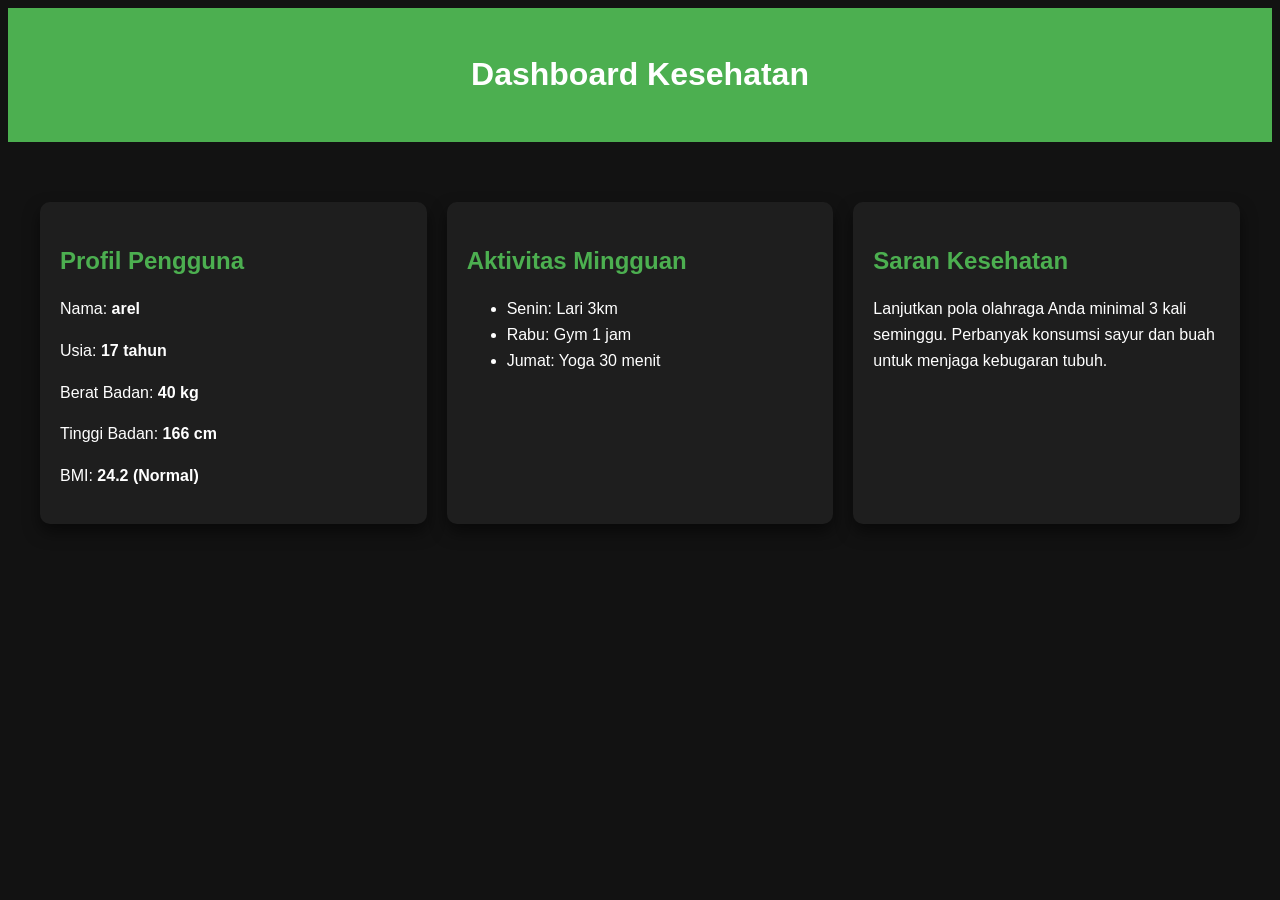
<file: dashboard.html>
<!DOCTYPE html>
<html lang="id">
<head>
  <meta charset="UTF-8">
  <title>Dashboard Kesehatan</title>
  <link rel="stylesheet" href="styles.css">
</head>
<body>
  <header>
    <h1>Dashboard Kesehatan</h1>
  </header>

  <main class="dashboard">
    <div class="card">
      <h2>Profil Pengguna</h2>
      <p>Nama: <strong>arel</strong></p>
      <p>Usia: <strong>17 tahun</strong></p>
      <p>Berat Badan: <strong>40 kg</strong></p>
      <p>Tinggi Badan: <strong>166 cm</strong></p>
      <p>BMI: <strong>24.2 (Normal)</strong></p>
    </div>

    <div class="card">
      <h2>Aktivitas Mingguan</h2>
      <ul>
        <li>Senin: Lari 3km</li>
        <li>Rabu: Gym 1 jam</li>
        <li>Jumat: Yoga 30 menit</li>
      </ul>
    </div>

    <div class="card">
      <h2>Saran Kesehatan</h2>
      <p>Lanjutkan pola olahraga Anda minimal 3 kali seminggu. Perbanyak konsumsi sayur dan buah untuk menjaga kebugaran tubuh.</p>
    </div>
  </main>
</body>
</html>
</file>
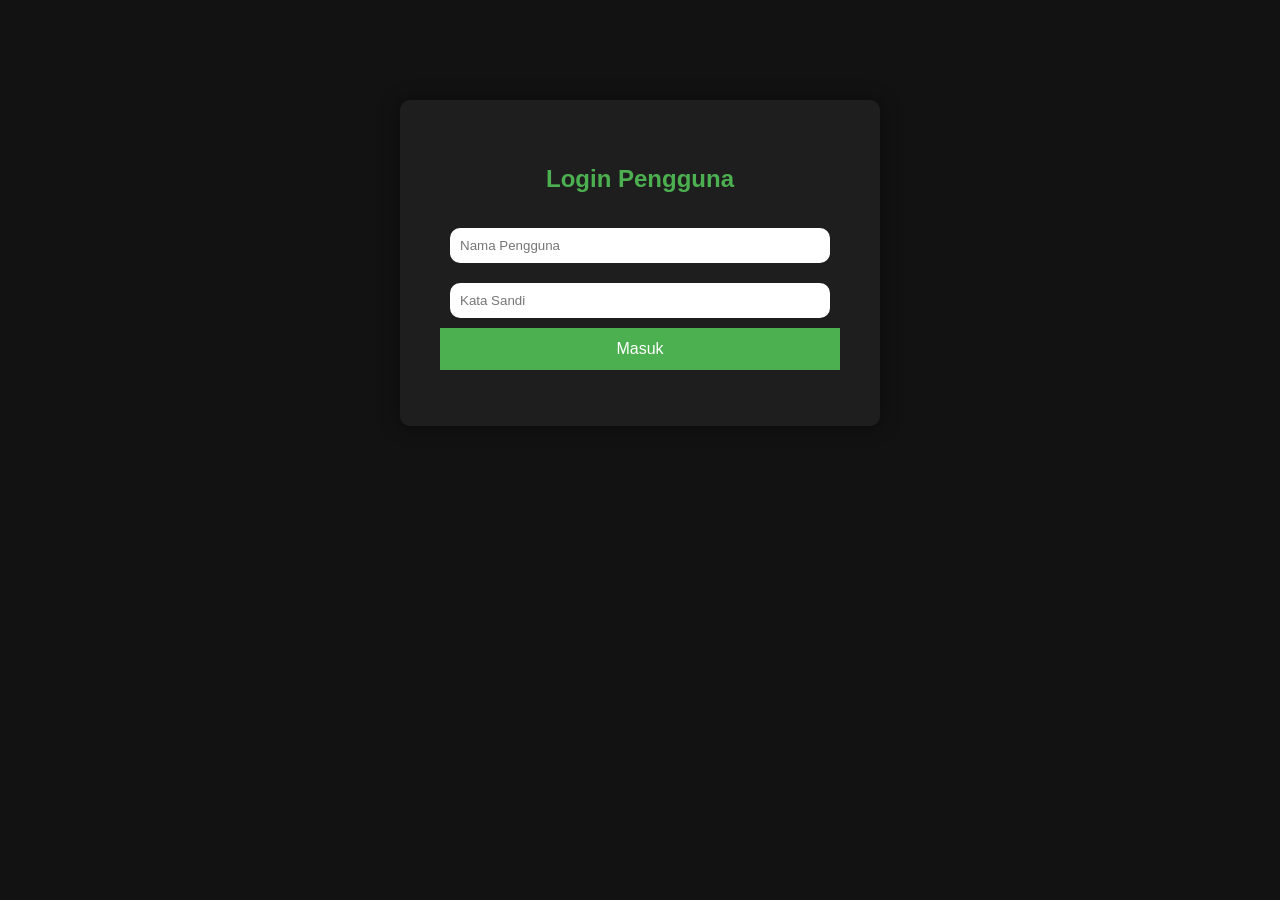
<file: login.html>
<!DOCTYPE html>
<html lang="id">
<head>
  <meta charset="UTF-8">
  <title>Login - Kesehatan Olahraga</title>
  <link rel="stylesheet" href="styles.css">
</head>
<body>
  <div class="login-container">
    <h2>Login Pengguna</h2>
    <form onsubmit="return loginUser()">
      <input type="text" id="username" placeholder="Nama Pengguna" required>
      <input type="password" id="password" placeholder="Kata Sandi" required>
      <button type="submit">Masuk</button>
    </form>
    <p id="loginMessage"></p>
  </div>

  <script>
    function loginUser() {
      const user = document.getElementById("username").value;
      const pass = document.getElementById("password").value;

      if (user === "arelshakil" && pass === "07juni") {
        window.location.href = "dashboard.html";
      } else {
        document.getElementById("loginMessage").innerText = "Nama pengguna atau kata sandi salah!";
      }
      return false;
    }
  </script>
</body>
</html>
</file>
<file: styles.css>
:root {
  --primary: #4CAF50;
  --accent: #66bb6a;
  --bg: #121212;
  --surface: #1e1e1e;
  --text-primary: #ffffff;
  --text-secondary: #aaaaaa;
  --radius: 10px;
}

body {
  font-family: 'Poppins', sans-serif;
  background: var(--bg);
  color: var(--text-primary);
  line-height: 1.6;
  opacity: 0;
  animation: fadeInPage 1s forwards 0.5s;
}

@keyframes fadeInPage {
  to {
    opacity: 1;
  }
}

header {
  background: var(--primary);
  padding: 20px;
  text-align: center;
  color: white;
}

.login-container {
  max-width: 400px;
  margin: 100px auto;
  background: var(--surface);
  padding: 40px;
  border-radius: var(--radius);
  box-shadow: 0 0 20px rgba(0,0,0,0.4);
  text-align: center;
}

.login-container h2 {
  margin-bottom: 20px;
  color: var(--primary);
}

.login-container input {
  width: 90%;
  padding: 10px;
  margin: 10px 0;
  border: none;
  border-radius: var(--radius);
}

.login-container button {
  width: 100%;
  padding: 12px;
  font-size: 1rem;
  background: var(--primary);
  border: none;
  color: white;
  cursor: pointer;
  transition: background 0.3s;
}

.login-container button:hover {
  background: var(--accent);
}

.dashboard {
  max-width: 1200px;
  margin: 40px auto;
  padding: 20px;
  display: grid;
  gap: 20px;
  grid-template-columns: repeat(auto-fit, minmax(300px, 1fr));
}

.card {
  background: var(--surface);
  border-radius: var(--radius);
  padding: 20px;
  box-shadow: 0 8px 16px rgba(0,0,0,0.5);
}

.card h2 {
  color: var(--primary);
  margin-bottom: 15px;
}
</file>
